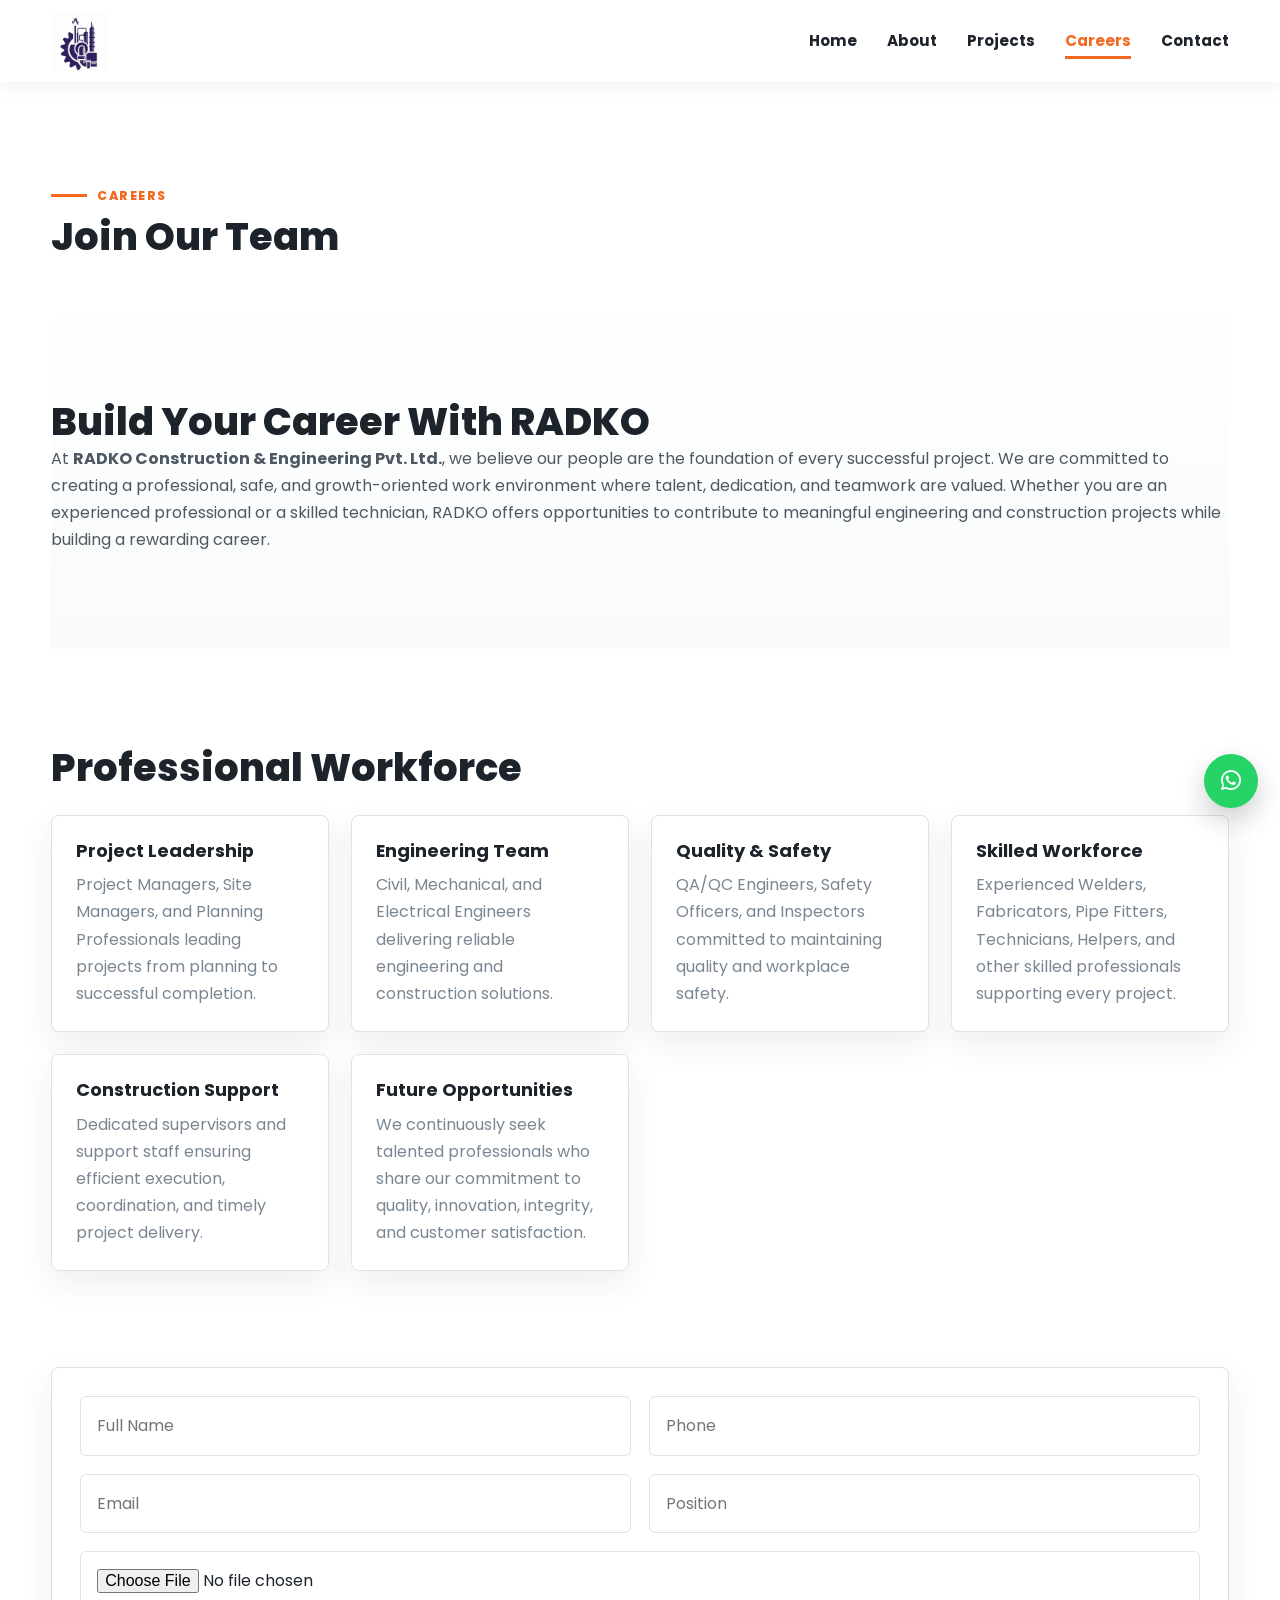
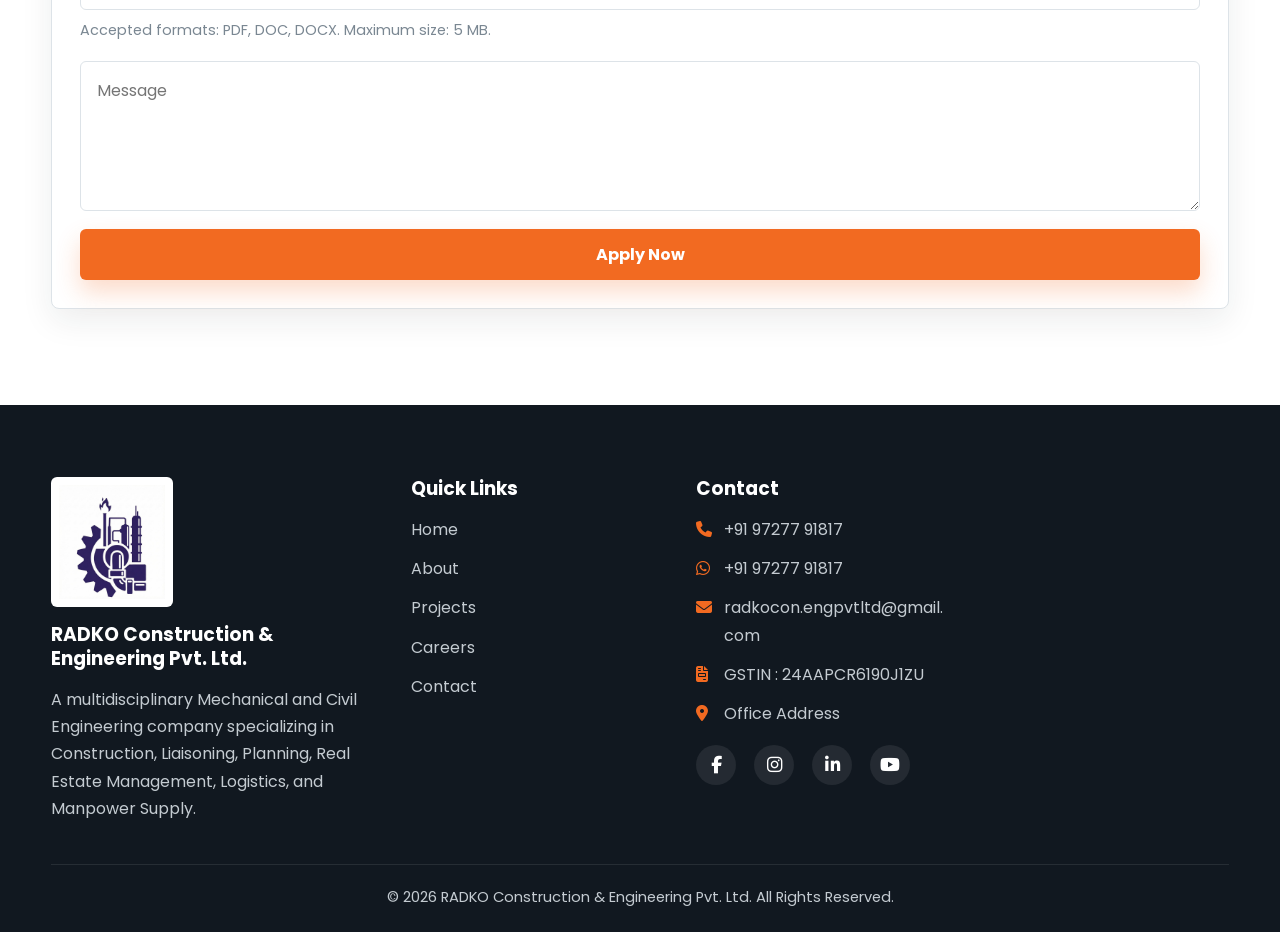
<file: careers.html>
<!DOCTYPE html>
<html lang="en">
<head>
<meta charset="UTF-8">
<meta name="viewport" content="width=device-width, initial-scale=1.0">
<meta name="description" content="RADKO Construction & Engineering Pvt. Ltd.">
<meta name="theme-color" content="#ff6b00">
<title>Careers - RADKO</title>
<link rel="icon" type="image/jpeg" href="assets/logo.jpeg">
<link rel="preconnect" href="https://fonts.googleapis.com">
<link rel="preconnect" href="https://fonts.gstatic.com" crossorigin>
<link href="https://fonts.googleapis.com/css2?family=Poppins:wght@300;400;500;600;700;800&display=swap" rel="stylesheet">
<link rel="stylesheet" href="https://cdnjs.cloudflare.com/ajax/libs/font-awesome/6.7.2/css/all.min.css">
<link rel="stylesheet" href="css/style.css">
<link rel="stylesheet" href="css/responsive.css">
</head>
<body>

<header class="header" id="header">
<div class="container">
<nav class="navbar">
<a href="index.html" class="logo"><img src="assets/logo.jpeg" alt="RADKO Logo"></a>
<ul class="nav-menu">
<li><a href="index.html">Home</a></li>
<li><a href="about.html">About</a></li>
<li><a href="projects.html">Projects</a></li>
<li><a class="active" href="careers.html">Careers</a></li>
<li><a href="contact.html">Contact</a></li>
</ul>
<button class="menu-btn"><i class="fa-solid fa-bars"></i></button>
</nav>
</div>
</header>

<main>
<section class="section">
<div class="container">
<div class="section-header">
<div>
<span class="section-subtitle">CAREERS</span>
<h1 class="section-title">Join Our Team</h1>
</div>
</div>
<section class="section">

    <h2 class="section-title">Build Your Career With RADKO</h2>

    <p>
        At <strong>RADKO Construction & Engineering Pvt. Ltd.</strong>, we believe our people are the foundation of every successful project. We are committed to creating a professional, safe, and growth-oriented work environment where talent, dedication, and teamwork are valued. Whether you are an experienced professional or a skilled technician, RADKO offers opportunities to contribute to meaningful engineering and construction projects while building a rewarding career.
    </p>

</section>

<section class="section">

    <h2 class="section-title">Professional Workforce</h2>

    <div class="profile-grid">

        <div class="profile-card">
            <h3>Project Leadership</h3>
            <p>Project Managers, Site Managers, and Planning Professionals leading projects from planning to successful completion.</p>
        </div>

        <div class="profile-card">
            <h3>Engineering Team</h3>
            <p>Civil, Mechanical, and Electrical Engineers delivering reliable engineering and construction solutions.</p>
        </div>

        <div class="profile-card">
            <h3>Quality & Safety</h3>
            <p>QA/QC Engineers, Safety Officers, and Inspectors committed to maintaining quality and workplace safety.</p>
        </div>

        <div class="profile-card">
            <h3>Skilled Workforce</h3>
            <p>Experienced Welders, Fabricators, Pipe Fitters, Technicians, Helpers, and other skilled professionals supporting every project.</p>
        </div>

        <div class="profile-card">
            <h3>Construction Support</h3>
            <p>Dedicated supervisors and support staff ensuring efficient execution, coordination, and timely project delivery.</p>
        </div>

        <div class="profile-card">
            <h3>Future Opportunities</h3>
            <p>We continuously seek talented professionals who share our commitment to quality, innovation, integrity, and customer satisfaction.</p>
        </div>

    </div>

</section>
<div id="jobOpenings"></div>

<form id="careerForm" enctype="multipart/form-data">
<input type="text" name="name" placeholder="Full Name" required>
<input type="tel" name="phone" placeholder="Phone" required>
<input type="email" name="email" placeholder="Email" required>
<input type="text" name="position" placeholder="Position" required>
<input type="file" name="resume" accept=".pdf,.doc,.docx" required>
<p class="field-note">Accepted formats: PDF, DOC, DOCX. Maximum size: 5 MB.</p>
<textarea name="message" placeholder="Message"></textarea>
<button class="primary-btn" type="submit">Apply Now</button>
</form>

</div>
</section>
</main>

<footer class="footer" id="footer">

    <div class="container">

        <div class="footer-wrapper">

            <!-- Company -->

            <div class="footer-column">

                <img src="assets/logo.jpeg" alt="RADKO Logo">

                <h3>RADKO Construction & Engineering Pvt. Ltd.</h3>

                <p>
                    A multidisciplinary Mechanical and Civil Engineering company specializing in Construction,
                    Liaisoning, Planning, Real Estate Management, Logistics, and Manpower Supply.
                </p>

            </div>

            <!-- Quick Links -->

            <div class="footer-column">

                <h3>Quick Links</h3>

                <ul>

                    <li><a href="index.html">Home</a></li>

                    <li><a href="about.html">About</a></li>

                    <li><a href="projects.html">Projects</a></li>

                    <li><a href="careers.html">Careers</a></li>

                    <li><a href="contact.html">Contact</a></li>

                </ul>

            </div>

            <!-- Contact -->

            <div class="footer-column">

                <h3>Contact</h3>

                <ul>

                    <li>
                        <i class="fa-solid fa-phone"></i>
                        <a href="tel:+919727791817">
                            +91 97277 91817
                        </a>
                    </li>

                    <li>
                        <i class="fa-brands fa-whatsapp"></i>
                        <a href="https://wa.me/919727791817" target="_blank">
                            +91 97277 91817
                        </a>
                    </li>

                    <li>
                        <i class="fa-solid fa-envelope"></i>
                        <a href="mailto:radkocon.engpvtltd@gmail.com">
                            radkocon.engpvtltd@gmail.com
                        </a>
                    </li>

                    <li>
                        <i class="fa-solid fa-file-invoice"></i>
                        GSTIN : 24AAPCR6190J1ZU
                    </li>

                    <li>
                        <i class="fa-solid fa-location-dot"></i>
                        <a href="https://maps.google.com" target="_blank">
                            Office Address
                        </a>
                    </li>

                </ul>

                <div id="footerSocial">

                    <a href="https://facebook.com"
                        target="_blank"
                        aria-label="Facebook">
                        <i class="fa-brands fa-facebook-f"></i>
                    </a>

                    <a href="https://instagram.com"
                        target="_blank"
                        aria-label="Instagram">
                        <i class="fa-brands fa-instagram"></i>
                    </a>

                    <a href="https://linkedin.com"
                        target="_blank"
                        aria-label="LinkedIn">
                        <i class="fa-brands fa-linkedin-in"></i>
                    </a>

                    <a href="https://youtube.com"
                        target="_blank"
                        aria-label="YouTube">
                        <i class="fa-brands fa-youtube"></i>
                    </a>

                </div>

            </div>

        </div>

        <div class="footer-bottom">

            <p>
                &copy;
                <span id="copyrightYear"></span>
                RADKO Construction & Engineering Pvt. Ltd.
                All Rights Reserved.
            </p>

        </div>

    </div>

</footer>

<a href="https://wa.me/919727791817"
   class="whatsapp-btn"
   target="_blank"
   aria-label="WhatsApp">

    <i class="fa-brands fa-whatsapp"></i>

</a>
<button id="scrollTop" class="scroll-top"><i class="fa-solid fa-arrow-up"></i></button>

<script src="javascript/config.js"></script>
<script src="javascript/main.js"></script>
</body>
</html>
</file>
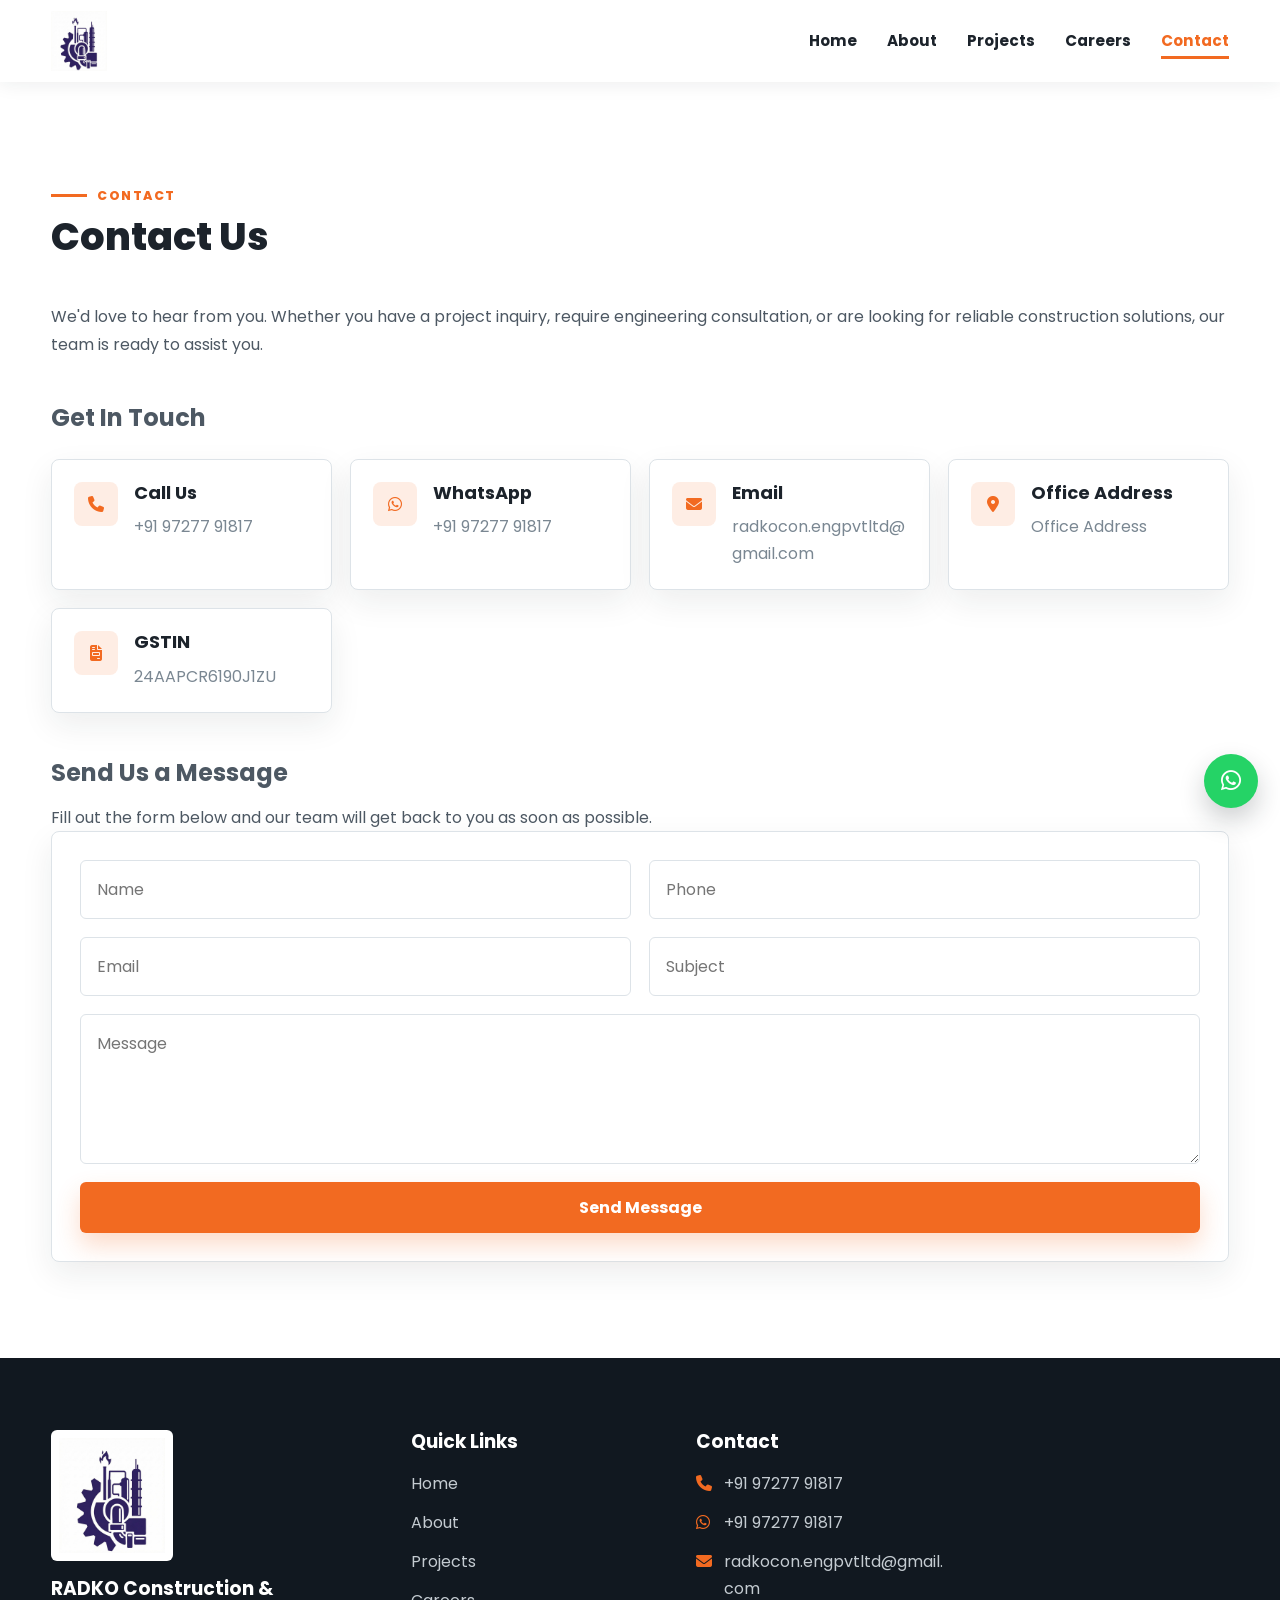
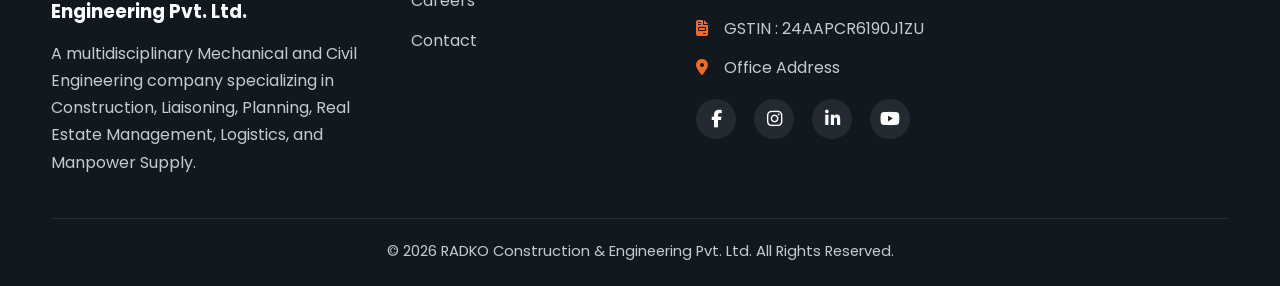
<file: contact.html>
<!DOCTYPE html>
<html lang="en">
<head>
<meta charset="UTF-8">
<meta name="viewport" content="width=device-width, initial-scale=1.0">
<meta name="description" content="RADKO Construction & Engineering Pvt. Ltd.">
<meta name="theme-color" content="#ff6b00">
<title>Contact - RADKO</title>
<link rel="icon" type="image/jpeg" href="assets/logo.jpeg">
<link rel="preconnect" href="https://fonts.googleapis.com">
<link rel="preconnect" href="https://fonts.gstatic.com" crossorigin>
<link href="https://fonts.googleapis.com/css2?family=Poppins:wght@300;400;500;600;700;800&display=swap" rel="stylesheet">
<link rel="stylesheet" href="https://cdnjs.cloudflare.com/ajax/libs/font-awesome/6.7.2/css/all.min.css">
<link rel="stylesheet" href="css/style.css">
<link rel="stylesheet" href="css/responsive.css">
</head>
<body>

<header class="header" id="header">
<div class="container">
<nav class="navbar">
<a href="index.html" class="logo"><img src="assets/logo.jpeg" alt="RADKO Logo"></a>
<ul class="nav-menu">
<li><a href="index.html">Home</a></li>
<li><a href="about.html">About</a></li>
<li><a href="projects.html">Projects</a></li>
<li><a href="careers.html">Careers</a></li>
<li><a class="active" href="contact.html">Contact</a></li>
</ul>
<button class="menu-btn"><i class="fa-solid fa-bars"></i></button>
</nav>
</div>
</header>

<main>
<section class="section">
<div class="container">
<div class="section-header">
<div>
<span class="section-subtitle">CONTACT</span>
<h1 class="section-title">Contact Us</h1>
</div>
</div>

<p>
We'd love to hear from you. Whether you have a project inquiry, require engineering consultation, or are looking for reliable construction solutions, our team is ready to assist you.
</p>
<h2 style="margin:40px 0 20px;">Get In Touch</h2>

<div id="contactInfo">

    <div class="contact-card">

        <i class="fa-solid fa-phone"></i>

        <div>

            <h3>Call Us</h3>

            <p>
                <a href="tel:+919727791817">
                    +91 97277 91817
                </a>
            </p>

        </div>

    </div>

    <div class="contact-card">

        <i class="fa-brands fa-whatsapp"></i>

        <div>

            <h3>WhatsApp</h3>

            <p>
                <a href="https://wa.me/919727791817" target="_blank">
                    +91 97277 91817
                </a>
            </p>

        </div>

    </div>

    <div class="contact-card">

        <i class="fa-solid fa-envelope"></i>

        <div>

            <h3>Email</h3>

            <p>
                <a href="mailto:radkocon.engpvtltd@gmail.com">
                    radkocon.engpvtltd@gmail.com
                </a>
            </p>

        </div>

    </div>

    <div class="contact-card">

        <i class="fa-solid fa-location-dot"></i>

        <div>

            <h3>Office Address</h3>

            <p>
                <a href="https://maps.google.com" target="_blank">
                    Office Address
                </a>
            </p>

        </div>

    </div>

    <div class="contact-card">

        <i class="fa-solid fa-file-invoice"></i>

        <div>

            <h3>GSTIN</h3>

            <p>24AAPCR6190J1ZU</p>

        </div>

    </div>

</div>

<h2 style="margin:40px 0 10px;">Send Us a Message</h2>

<p>
Fill out the form below and our team will get back to you as soon as possible.
</p>
<form id="contactForm">
<input type="text" name="name" placeholder="Name" required>
<input type="tel" name="phone" placeholder="Phone" required>
<input type="email" name="email" placeholder="Email" required>
<input type="text" name="subject" placeholder="Subject" required>
<textarea name="message" placeholder="Message" required></textarea>
<button class="primary-btn" type="submit">Send Message</button>
</form>

</div>
</section>
</main>

<footer class="footer" id="footer">

    <div class="container">

        <div class="footer-wrapper">

            <!-- Company -->

            <div class="footer-column">

                <img src="assets/logo.jpeg" alt="RADKO Logo">

                <h3>RADKO Construction & Engineering Pvt. Ltd.</h3>

                <p>
                    A multidisciplinary Mechanical and Civil Engineering company specializing in Construction,
                    Liaisoning, Planning, Real Estate Management, Logistics, and Manpower Supply.
                </p>

            </div>

            <!-- Quick Links -->

            <div class="footer-column">

                <h3>Quick Links</h3>

                <ul>

                    <li><a href="index.html">Home</a></li>

                    <li><a href="about.html">About</a></li>

                    <li><a href="projects.html">Projects</a></li>

                    <li><a href="careers.html">Careers</a></li>

                    <li><a href="contact.html">Contact</a></li>

                </ul>

            </div>

            <!-- Contact -->

            <div class="footer-column">

                <h3>Contact</h3>

                <ul>

                    <li>
                        <i class="fa-solid fa-phone"></i>
                        <a href="tel:+919727791817">
                            +91 97277 91817
                        </a>
                    </li>

                    <li>
                        <i class="fa-brands fa-whatsapp"></i>
                        <a href="https://wa.me/919727791817" target="_blank">
                            +91 97277 91817
                        </a>
                    </li>

                    <li>
                        <i class="fa-solid fa-envelope"></i>
                        <a href="mailto:radkocon.engpvtltd@gmail.com">
                            radkocon.engpvtltd@gmail.com
                        </a>
                    </li>

                    <li>
                        <i class="fa-solid fa-file-invoice"></i>
                        GSTIN : 24AAPCR6190J1ZU
                    </li>

                    <li>
                        <i class="fa-solid fa-location-dot"></i>
                        <a href="https://maps.google.com" target="_blank">
                            Office Address
                        </a>
                    </li>

                </ul>

                <div id="footerSocial">

                    <a href="https://facebook.com"
                        target="_blank"
                        aria-label="Facebook">
                        <i class="fa-brands fa-facebook-f"></i>
                    </a>

                    <a href="https://instagram.com"
                        target="_blank"
                        aria-label="Instagram">
                        <i class="fa-brands fa-instagram"></i>
                    </a>

                    <a href="https://linkedin.com"
                        target="_blank"
                        aria-label="LinkedIn">
                        <i class="fa-brands fa-linkedin-in"></i>
                    </a>

                    <a href="https://youtube.com"
                        target="_blank"
                        aria-label="YouTube">
                        <i class="fa-brands fa-youtube"></i>
                    </a>

                </div>

            </div>

        </div>

        <div class="footer-bottom">

            <p>
                &copy;
                <span id="copyrightYear"></span>
                RADKO Construction & Engineering Pvt. Ltd.
                All Rights Reserved.
            </p>

        </div>

    </div>

</footer>

<a href="https://wa.me/919727791817"
   class="whatsapp-btn"
   target="_blank"
   aria-label="WhatsApp">

    <i class="fa-brands fa-whatsapp"></i>

</a><button id="scrollTop" class="scroll-top"><i class="fa-solid fa-arrow-up"></i></button>

<script src="javascript/config.js"></script>
<script src="javascript/main.js"></script>
</body>
</html>
</file>
<file: css/style.css>
:root{
--primary:#f26a21;
--primary-dark:#c85015;
--secondary:#1c232b;
--steel:#52616f;
--light:#fff;
--bg:#f4f6f7;
--surface:#fff;
--text:#4d5863;
--muted:#7a8792;
--border:#dde3e8;
--shadow:0 18px 45px rgba(28,35,43,.12);
--radius:8px;
--transition:.25s ease;
--container:1180px;
}
*{margin:0;padding:0;box-sizing:border-box}
html{scroll-behavior:smooth}
body{
font-family:'Poppins',sans-serif;
font-size:16px;
line-height:1.7;
color:var(--text);
background:#fff;
}
html,
body{
    overflow-x: hidden;
    width: 100%;
}
img{display:block;max-width:100%}
a{text-decoration:none;color:inherit}
ul{list-style:none}
button{border:none;background:none;cursor:pointer;font:inherit}
button:disabled{cursor:not-allowed;opacity:.68}
.container{width:min(92%,var(--container));margin:auto}

.visually-hidden{
position:absolute;
width:1px;
height:1px;
overflow:hidden;
clip:rect(0,0,0,0);
white-space:nowrap;
}

.section{padding:96px 0}
.section:nth-child(even){background:linear-gradient(180deg,#fff 0%,#f8fafb 100%)}
.section-header{
display:flex;
justify-content:space-between;
align-items:flex-end;
gap:24px;
margin-bottom:44px;
flex-wrap:wrap;
}
.section-subtitle{
display:inline-flex;
align-items:center;
gap:10px;
color:var(--primary);
font-weight:800;
letter-spacing:1.5px;
font-size:.78rem;
text-transform:uppercase;
margin-bottom:8px;
}
.section-subtitle::before{
content:"";
width:36px;
height:3px;
background:var(--primary);
}
.section-title{
font-size:clamp(1.8rem,3vw,2.55rem);
line-height:1.18;
font-weight:800;
color:var(--secondary);
max-width:760px;
}

.primary-btn{
display:inline-flex;
align-items:center;
justify-content:center;
min-height:48px;
padding:12px 24px;
background:var(--primary);
color:#fff;
border-radius:6px;
font-weight:700;
box-shadow:0 12px 24px rgba(242,106,33,.24);
transition:var(--transition);
}
.primary-btn:hover{
background:var(--primary-dark);
transform:translateY(-1px);
}

.header{
position:sticky;
top:0;
z-index:999;
background:rgba(255,255,255,.96);
box-shadow:0 2px 18px rgba(28,35,43,.08);
backdrop-filter:blur(12px);
}
.navbar{
display:flex;
justify-content:space-between;
align-items:center;
height:82px;
}
.logo{
display:flex;
align-items:center;
}
.logo img{
height:60px;
width:auto;
object-fit:contain;
}
.nav-menu{
display:flex;
align-items:center;
gap:30px;
}
.nav-menu a{
font-weight:700;
font-size:.95rem;
color:var(--secondary);
position:relative;
padding:8px 0;
transition:var(--transition);
}
.nav-menu a.active,
.nav-menu a:hover{color:var(--primary)}
.nav-menu a::after{
content:"";
position:absolute;
left:0;
bottom:0;
width:0;
height:3px;
background:var(--primary);
transition:var(--transition);
}
.nav-menu a:hover::after,
.nav-menu a.active::after{width:100%}
.menu-btn{
display:none;
width:44px;
height:44px;
border-radius:6px;
background:var(--secondary);
color:#fff;
font-size:1.35rem;
place-items:center;
}

.hero{
position:relative;
height:calc(100vh - 82px);
min-height:640px;
background:#10161c;
overflow:hidden;
}
.hero-slider,
.slide{
width:100%;
height:100%;
}
.slide{
position:absolute;
inset:0;
display:flex;
align-items:center;
background-position:center;
background-size:cover;
opacity:0;
visibility:hidden;
transform:scale(1.03);
transition:opacity .75s ease,visibility .75s ease,transform 3.5s ease;
}
.slide.active{
opacity:1;
visibility:visible;
transform:scale(1);
}
.hero-overlay{
position:absolute;
inset:0;
background:
linear-gradient(90deg,rgba(16,22,28,.88) 0%,rgba(16,22,28,.62) 45%,rgba(16,22,28,.22) 100%),
linear-gradient(0deg,rgba(16,22,28,.55),rgba(16,22,28,.08));
}
.hero-content{
position:relative;
z-index:2;
max-width:740px;
padding-top:34px;
color:#fff;
}
.hero-kicker{
display:inline-flex;
align-items:center;
gap:10px;
font-size:.82rem;
font-weight:800;
letter-spacing:1.6px;
text-transform:uppercase;
color:#ffb17d;
margin-bottom:18px;
}
.hero-kicker::before{
content:"";
width:44px;
height:3px;
background:var(--primary);
}
.hero-content h2{
font-size:clamp(2.4rem,6vw,5.1rem);
line-height:1.04;
font-weight:800;
max-width:850px;
margin-bottom:22px;
color:#fff;
}
.hero-content p{
font-size:1.12rem;
max-width:660px;
color:#edf2f4;
margin-bottom:30px;
}
.hero-controls{
position:absolute;
left:50%;
bottom:30px;
transform:translateX(-50%);
display:flex;
align-items:center;
gap:16px;
z-index:10;
}
.hero-controls>button{
width:46px;
height:46px;
border-radius:50%;
background:rgba(255,255,255,.16);
color:#fff;
backdrop-filter:blur(6px);
transition:var(--transition);
}
.hero-controls>button:hover{background:var(--primary)}
.hero-pagination{
display:flex;
gap:10px;
align-items:center;
}
.hero-pagination button{
width:11px;
height:11px;
border-radius:50%;
background:rgba(255,255,255,.45);
transition:var(--transition);
}
.hero-pagination button.active{
width:30px;
border-radius:20px;
background:var(--primary);
}

.about-wrapper{
display:grid;
grid-template-columns:minmax(0,1fr) minmax(320px,.85fr);
gap:58px;
align-items:center;
}
.about-image{
position:relative;
}
.about-image::before{
content:"";
position:absolute;
inset:18px -18px -18px 18px;
border:3px solid var(--primary);
border-radius:var(--radius);
z-index:0;
}
.about-image img{
position:relative;
z-index:1;
width:100%;
background:#fff;
border-radius:var(--radius);
box-shadow:var(--shadow);
object-fit:contain;
padding:24px;
}
.about-content h2{
font-size:1.25rem;
line-height:1.25;
color:var(--secondary);
margin:22px 0 8px;
}
.about-content h2:first-child{margin-top:0}
.about-content p{
margin-bottom:18px;
}

.services-layout{
display:grid;
grid-template-columns:minmax(0,2fr) 360px;
gap:32px;
align-items:start;
}
.services-grid{
display:grid;
grid-template-columns:repeat(auto-fit,minmax(235px,1fr));
gap:22px;
}
.service-card,
.why-us,
.project-card,
.info-card,
.profile-card,
.job-card,
.contact-card,
form{
background:var(--surface);
border:1px solid var(--border);
border-radius:var(--radius);
box-shadow:0 12px 32px rgba(28,35,43,.08);
}
.service-card{
padding:28px;
min-height:238px;
transition:var(--transition);
}
.service-card:hover,
.project-card:hover,
.info-card:hover,
.profile-card:hover{
transform:translateY(-4px);
box-shadow:var(--shadow);
}
.service-card i,
.info-card i{
width:54px;
height:54px;
display:grid;
place-items:center;
background:rgba(242,106,33,.12);
color:var(--primary);
border-radius:8px;
font-size:1.45rem;
margin-bottom:22px;
}
.service-card h3,
.project-content h3,
.info-card h3,
.profile-card h3,
.job-card h3,
.contact-card h3{
color:var(--secondary);
line-height:1.25;
font-size:1.12rem;
margin-bottom:9px;
}
.service-card p,
.project-content p,
.info-card p,
.profile-card p,
.job-card p{
color:var(--muted);
}
.why-us{
padding:30px;
position:sticky;
top:108px;
}
.why-us h3{
margin-bottom:22px;
color:var(--secondary);
font-size:1.35rem;
}
.why-item{
display:flex;
align-items:center;
gap:15px;
padding:14px 0;
border-bottom:1px solid var(--border);
}
.why-item:last-child{border-bottom:0;padding-bottom:0}
.why-item i{
width:44px;
height:44px;
border-radius:8px;
display:grid;
place-items:center;
background:var(--secondary);
color:#fff;
flex:0 0 auto;
}
.why-item h4{
color:var(--secondary);
font-size:1rem;
}

.projects{background:var(--bg)}
.projects-grid{
display:grid;
grid-template-columns:repeat(auto-fit,minmax(285px,1fr));
gap:26px;
}
.project-card{
overflow:hidden;
transition:var(--transition);
}
.project-image{
height:230px;
position:relative;
background:#e8edf0;
overflow:hidden;
}
.project-image img{
width:100%;
height:100%;
object-fit:cover;
transition:transform .45s ease;
}
.project-card:hover .project-image img{transform:scale(1.05)}
.project-image span{
position:absolute;
left:18px;
bottom:18px;
background:var(--primary);
color:#fff;
font-weight:800;
font-size:.78rem;
padding:6px 12px;
border-radius:4px;
}
.project-content{
padding:24px;
}
.project-content strong{
display:inline-flex;
margin-top:12px;
color:var(--primary-dark);
font-size:.9rem;
}
.project-meta{
display:flex;
align-items:center;
gap:8px;
color:var(--steel);
font-weight:600;
margin-bottom:10px;
}
.project-meta i{color:var(--primary)}
#projectFilters{
display:flex;
align-items:center;
gap:10px;
flex-wrap:wrap;
margin:-18px 0 32px;
}
#projectFilters button{
min-height:42px;
padding:9px 16px;
border:1px solid var(--border);
border-radius:6px;
background:#fff;
color:var(--secondary);
font-weight:700;
transition:var(--transition);
}
#projectFilters button.active,
#projectFilters button:hover{
background:var(--secondary);
color:#fff;
border-color:var(--secondary);
}

.profile-grid,
.list-grid,
.job-list{
display:grid;
grid-template-columns:repeat(auto-fit,minmax(240px,1fr));
gap:22px;
margin-top:24px;
}
.profile-card,
.info-card,
.job-card{
padding:24px;
transition:var(--transition);
}
.profile-card img{
width:86px;
height:86px;
object-fit:cover;
border-radius:50%;
background:#f1f4f6;
border:4px solid #fff;
box-shadow:0 8px 20px rgba(28,35,43,.12);
margin-bottom:18px;
}
.job-list{grid-template-columns:1fr}
.job-card{
display:grid;
grid-template-columns:minmax(220px,.55fr) minmax(0,1fr);
gap:24px;
align-items:start;
}
.job-card span{
display:inline-flex;
font-size:.75rem;
font-weight:800;
letter-spacing:1px;
text-transform:uppercase;
color:var(--primary);
margin-bottom:8px;
}
.job-card i{margin-right:8px;color:var(--primary)}

#googleMap{
height:360px;
border-radius:var(--radius);
overflow:hidden;
background:#e7edf1;
box-shadow:var(--shadow);
margin-bottom:28px;
}
#googleMap iframe{
width:100%;
height:100%;
border:0;
display:block;
}
.map-placeholder{
height:100%;
display:grid;
place-items:center;
gap:12px;
text-align:center;
color:var(--steel);
font-weight:700;
}
.map-placeholder i{
font-size:2.4rem;
color:var(--primary);
}
#contactInfo{
display:grid;
grid-template-columns:repeat(auto-fit,minmax(230px,1fr));
gap:18px;
margin-bottom:28px;
}
.contact-card{
display:flex;
gap:16px;
padding:22px;
align-items:flex-start;
}
.contact-card i{
width:44px;
height:44px;
display:grid;
place-items:center;
border-radius:8px;
background:rgba(242,106,33,.12);
color:var(--primary);
flex:0 0 auto;
}
.contact-card p{
color:var(--muted);
overflow-wrap:anywhere;
}
form{
display:grid;
grid-template-columns:repeat(2,minmax(0,1fr));
gap:18px;
padding:28px;
}
textarea,
form .primary-btn,
.form-status,
.field-note,
input[type="file"]{
grid-column:1/-1;
}
input,
textarea,
select{
width:100%;
padding:15px 16px;
border:1px solid var(--border);
border-radius:6px;
font:inherit;
color:var(--secondary);
background:#fff;
transition:var(--transition);
}
input:focus,
textarea:focus,
select:focus{
outline:0;
border-color:var(--primary);
box-shadow:0 0 0 4px rgba(242,106,33,.12);
}
textarea{
min-height:150px;
resize:vertical;
}
.form-status{
font-weight:700;
color:#1f7a43;
}
.form-status.error{color:#b83232}
.field-note{
margin-top:-10px;
color:var(--muted);
font-size:.9rem;
}

.footer{
background:#111820;
color:#c4cbd1;
padding:72px 0 22px;
}
.footer-wrapper{
display:grid;
grid-template-columns:1.3fr repeat(3,1fr);
gap:38px;
margin-bottom:42px;
}
.footer h3{
color:#fff;
margin-bottom:16px;
line-height:1.25;
}
.footer li{margin-bottom:9px}
.footer a{transition:var(--transition)}
.footer a:hover{color:var(--primary)}
.footer p{color:#c4cbd1}
.footer-column img{
max-width:122px;
background:#fff;
border-radius:6px;
padding:8px;
margin-bottom:16px;
}
.footer-bottom{
text-align:center;
padding-top:20px;
border-top:1px solid rgba(255,255,255,.09);
font-size:.92rem;
}

.whatsapp-btn,
.scroll-top{
position:fixed;
right:22px;
width:54px;
height:54px;
border-radius:50%;
display:grid;
place-items:center;
color:#fff;
font-size:1.45rem;
box-shadow:0 12px 26px rgba(28,35,43,.22);
z-index:1000;
transition:var(--transition);
}
.whatsapp-btn{
bottom:92px;
background:#25D366;
}
.scroll-top{
bottom:22px;
background:var(--primary);
opacity:0;
pointer-events:none;
transform:translateY(10px);
}
.scroll-top.visible{
opacity:1;
pointer-events:auto;
transform:translateY(0);
}
.whatsapp-btn:hover,
.scroll-top:hover{
transform:translateY(-2px);
}
.empty-state{
grid-column:1/-1;
padding:24px;
border:1px dashed var(--border);
border-radius:var(--radius);
background:#fff;
color:var(--muted);
font-weight:700;
text-align:center;
}
/* ===========================
   Director Message
=========================== */
.director-card{
margin-top:20px;
text-align:center;
}

.director-card h3{
font-size:1.2rem;
color:var(--secondary);
margin-bottom:4px;
}

.director-card p{
color:var(--primary);
font-weight:600;
margin:0;
}
/* ===========================
   Footer Contact
=========================== */

.footer-column li{
display:flex;
align-items:flex-start;
gap:10px;
margin-bottom:12px;
}

.footer-column li i{
color:var(--primary);
margin-top:5px;
min-width:18px;
}

.footer-column li a{
overflow-wrap:anywhere;
}

#footerSocial{
display:flex;
align-items:center;
gap:18px;
margin-top:18px;
}

#footerSocial a{
width:40px;
height:40px;
display:grid;
place-items:center;
border-radius:50%;
background:rgba(255,255,255,.08);
color:#fff;
font-size:1.1rem;
transition:var(--transition);
}

#footerSocial a:hover{
background:var(--primary);
color:#fff;
transform:translateY(-2px);
}
/* ==========================
   Project Gallery
========================== */

.project-gallery{
position:fixed;
inset:0;
background:rgba(0,0,0,.85);
display:flex;
justify-content:center;
align-items:center;
padding:30px;
opacity:0;
visibility:hidden;
transition:.3s;
z-index:5000;
}

.project-gallery.active{
opacity:1;
visibility:visible;
}

.gallery-overlay{
position:absolute;
inset:0;
}

.gallery-box{
position:relative;
width:min(1000px,100%);
max-height:92vh;
background:#fff;
border-radius:10px;
overflow:hidden;
z-index:2;
display:flex;
flex-direction:column;
}

.gallery-content{
display:flex;
flex-direction:column;
}

.gallery-image-wrapper{
position:relative;
background:#eee;
}

.gallery-content img{
width:100%;
height:60vh;
display:block;
object-fit:cover;
background:#eee;
transition:opacity .3s ease;
}

.gallery-info{
padding:28px 35px 35px;
}

.gallery-info h2{
margin-bottom:15px;
color:var(--secondary);
}

.gallery-info p{
margin-bottom:18px;
color:var(--text);
}

.gallery-close{
position:absolute;
top:15px;
right:15px;
width:42px;
height:42px;
border-radius:50%;
background:#fff;
font-size:24px;
box-shadow:0 5px 15px rgba(0,0,0,.2);
z-index:5;
}

.gallery-prev,
.gallery-next{
position:absolute;
top:50%;
transform:translateY(-50%);
width:54px;
height:54px;
border-radius:50%;
background:rgba(255,255,255,.92);
font-size:20px;
z-index:5;
transition:var(--transition);
}

.gallery-prev{
left:12px;
}

.gallery-next{
right:12px;
}

.gallery-prev:hover,
.gallery-next:hover,
.gallery-close:hover{
background:var(--primary);
color:#fff;
cursor:pointer;
}
.gallery-meta{
display:flex;
align-items:flex-start;
gap:12px;
margin-bottom:18px;
line-height:1.7;
}

.gallery-meta i{
color:var(--primary);
width:20px;
margin-top:4px;
flex-shrink:0;
}

.gallery-meta span{
flex:1;
color:var(--text);
}

.gallery-info h2{
margin-bottom:22px;
}
.gallery-counter{
position:absolute;
top:18px;
left:20px;
padding:8px 14px;
background:rgba(0,0,0,.55);
backdrop-filter:blur(8px);
color:#fff;
font-weight:700;
font-size:.85rem;
border-radius:30px;
letter-spacing:1px;
z-index:6;
}

.gallery-thumbnails{
display:flex;
gap:10px;
padding:18px 24px;
overflow-x:auto;
background:#f8f8f8;
}

.gallery-thumb{
width:72px;
height:54px;
flex:0 0 auto;
border-radius:8px;
overflow:hidden;
cursor:pointer;
border:3px solid transparent;
transition:var(--transition);
opacity:.65;
}

.gallery-thumb img{
width:100%;
height:100%;
object-fit:cover;
display:block;
}

.gallery-thumb.active{
opacity:1;
border-color:var(--primary);
transform:translateY(-2px);
}

.gallery-thumb:hover{
opacity:1;
}
</file>
<file: css/responsive.css>
@media (max-width:1200px){
.container{width:min(94%,1080px)}
.services-layout{grid-template-columns:minmax(0,1.7fr) 330px}
}

@media (max-width:992px){
.section{padding:76px 0}
.navbar{height:76px}
.logo img{height:54px}
.menu-btn{display:grid}
.nav-menu{
position:fixed;
top:76px;
right:-100%;
width:min(340px,100%);
height:calc(100vh - 76px);
background:#fff;
flex-direction:column;
align-items:flex-start;
padding:34px 26px;
gap:18px;
box-shadow:-16px 0 36px rgba(28,35,43,.14);
transition:.32s ease;
z-index:999;
}
.nav-menu.active{right:0}
.nav-menu a{font-size:1.05rem}
.hero{
height:76vh;
min-height:560px;
}
.about-wrapper,
.services-layout{
grid-template-columns:1fr;
}
.why-us{
position:static;
}
.footer-wrapper{
grid-template-columns:repeat(2,1fr);
}
.job-card{
grid-template-columns:1fr;
gap:12px;
}
}

@media (max-width:768px){
.container{width:91%}
.section{padding:62px 0}
.section-header{
align-items:flex-start;
margin-bottom:32px;
}
.primary-btn{
width:100%;
}
.hero{
height:70vh;
min-height:500px;
}
.hero-content{
padding-top:12px;
}
.hero-content p{
font-size:1rem;
}
.hero-controls{
bottom:18px;
gap:12px;
}
.hero-controls>button{
width:40px;
height:40px;
}
.about-image::before{
inset:14px -10px -10px 14px;
}
.services-grid,
.projects-grid,
.profile-grid,
.list-grid{
grid-template-columns:1fr;
}
.project-image{
height:215px;
}
#projectFilters{
overflow-x:auto;
flex-wrap:nowrap;
padding-bottom:8px;
}
#projectFilters button{
white-space:nowrap;
}
#contactInfo{
grid-template-columns:1fr;
}
#googleMap{
height:300px;
}
form{
grid-template-columns:1fr;
padding:22px;
}
.footer-wrapper{
grid-template-columns:1fr;
gap:30px;
}
.whatsapp-btn,
.scroll-top{
width:50px;
height:50px;
right:15px;
font-size:1.28rem;
}
.whatsapp-btn{bottom:78px}
.scroll-top{bottom:15px}
}

@media (max-width:520px){
body{font-size:15px}
.navbar{height:70px}
.logo img{height:46px}
.nav-menu{
top:70px;
height:calc(100vh - 70px);
width:100%;
}
.menu-btn{
width:40px;
height:40px;
}
.section{padding:52px 0}
.section-subtitle{
letter-spacing:1px;
}
.hero{
height:68vh;
min-height:430px;
}
.hero-content h2{
font-size:2.15rem;
}
.hero-kicker{
font-size:.72rem;
letter-spacing:1px;
}
.hero-kicker::before,
.section-subtitle::before{
width:28px;
}
.hero-pagination button{
width:9px;
height:9px;
}
.hero-pagination button.active{
width:24px;
}
.about-image img{
padding:16px;
}
.service-card,
.why-us,
.project-content,
.profile-card,
.info-card,
.job-card,
.contact-card{
padding:20px;
}
.project-image{
height:190px;
}
#googleMap{
height:260px;
}
input,
textarea,
select{
padding:13px 14px;
}
}
@media (max-width:768px){

.gallery{
padding:15px;
}

.gallery-box{
width:100%;
max-height:95vh;
}

.gallery-content img{
height:40vh;
}

.gallery-info{
padding:20px;
}

.gallery-counter{
top:12px;
left:12px;
font-size:.8rem;
padding:6px 12px;
}

.gallery-prev,
.gallery-next{
width:44px;
height:44px;
font-size:16px;
}

.gallery-prev{
left:12px;
}

.gallery-next{
right:12px;
}

.gallery-thumbnails{
padding:15px;
gap:8px;
}

.gallery-thumb{
width:60px;
height:45px;
}

}
</file>
